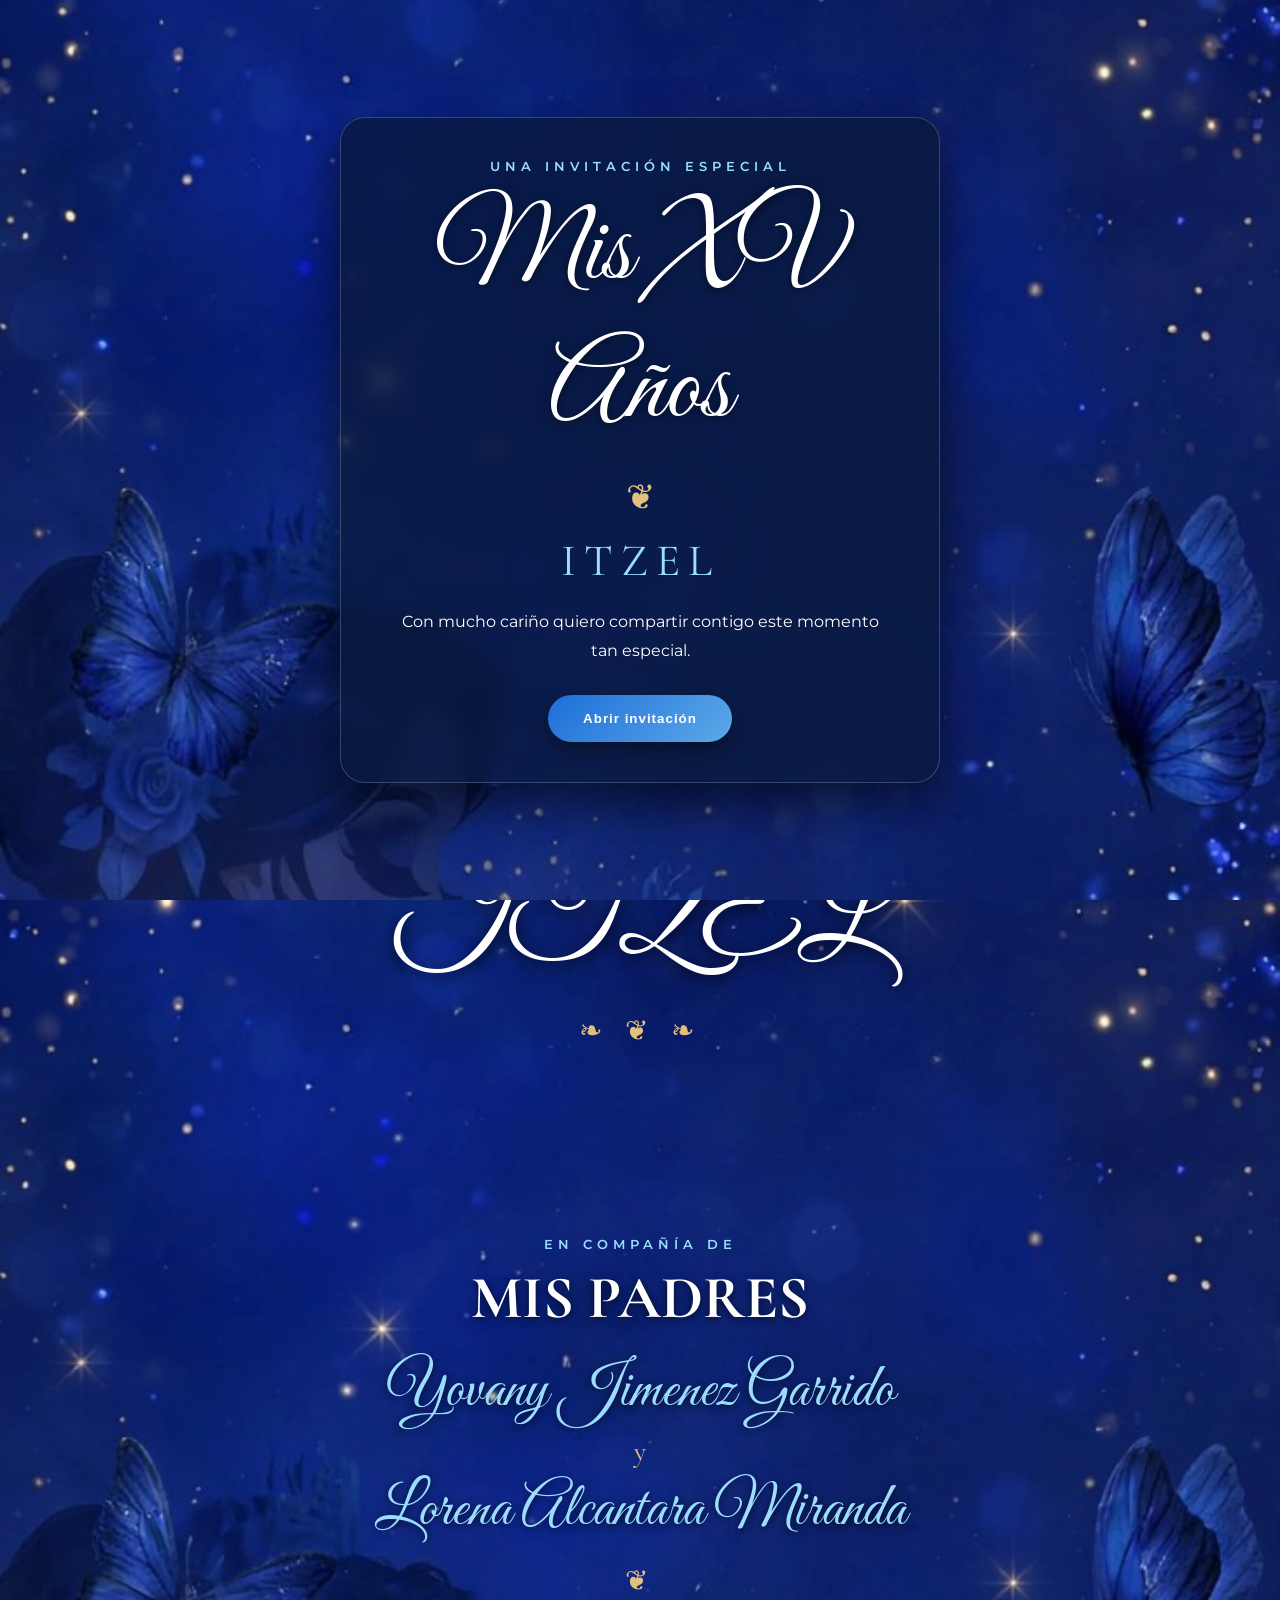
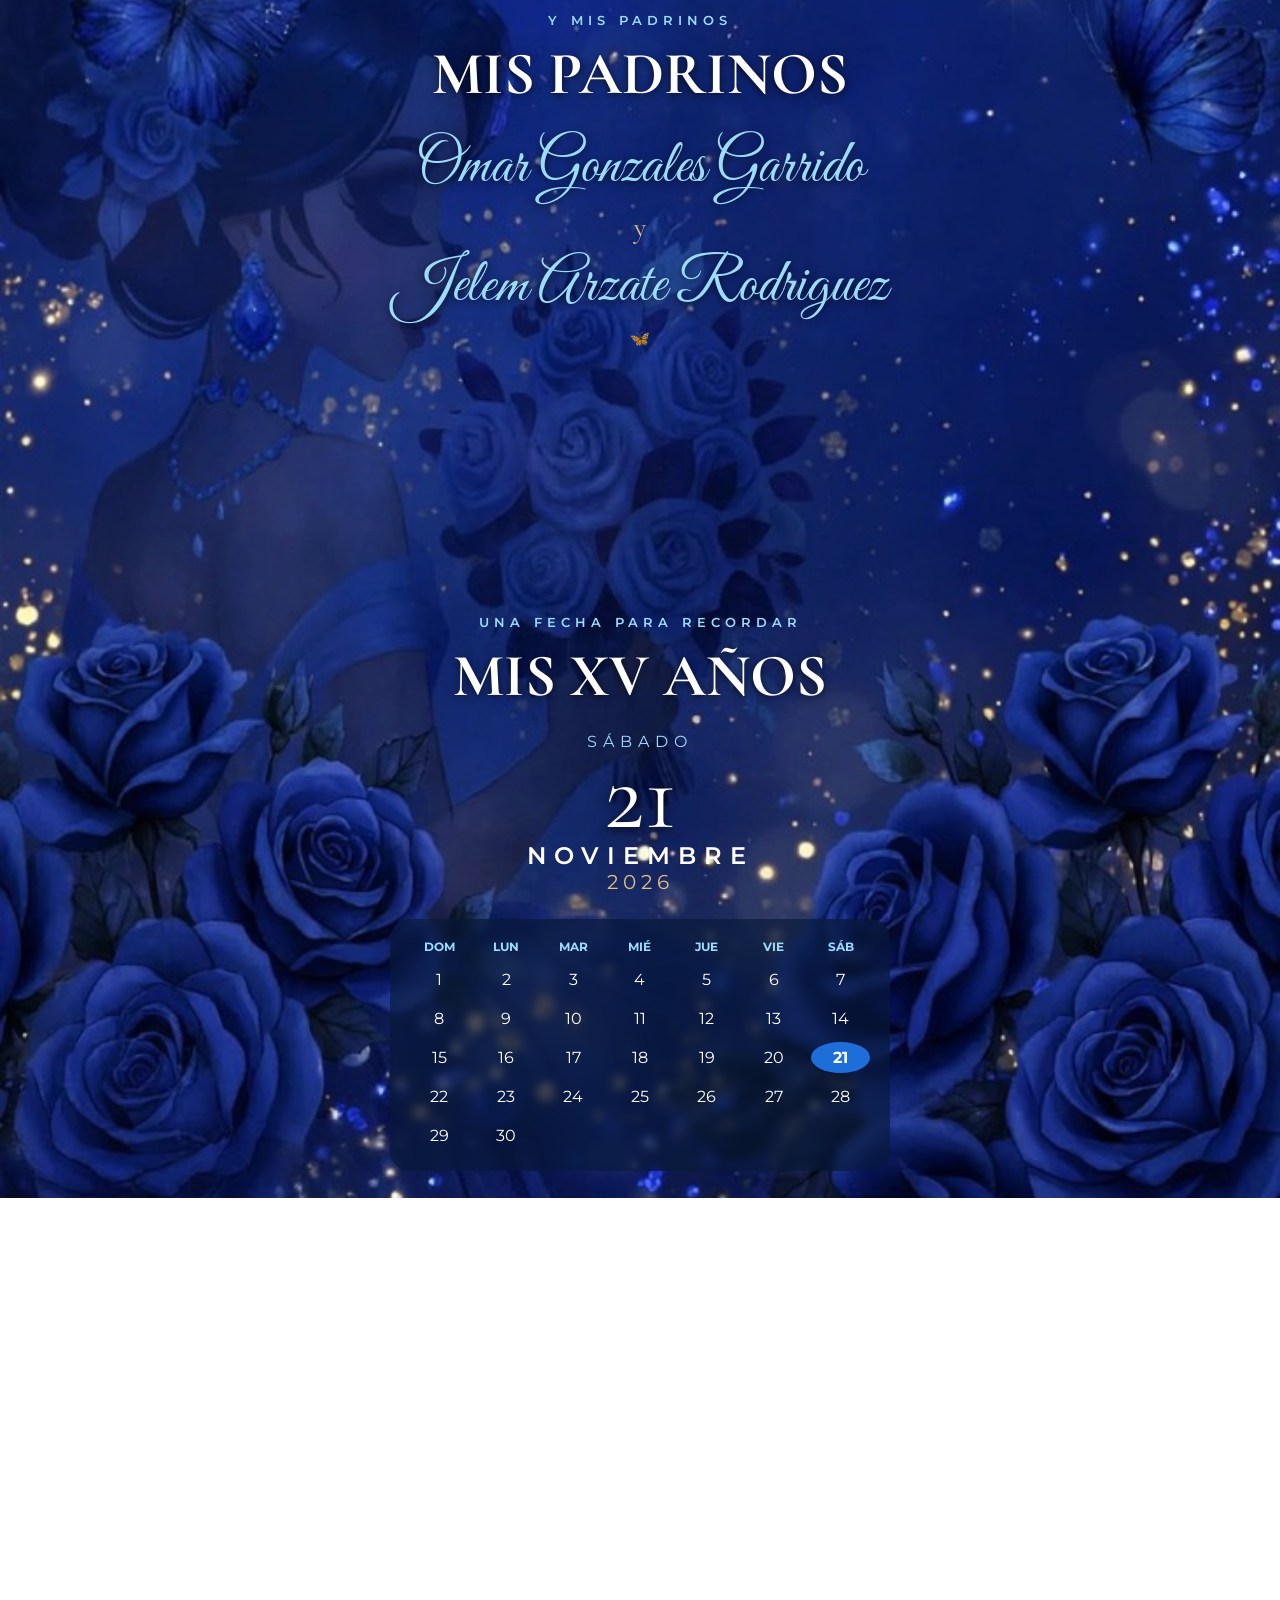
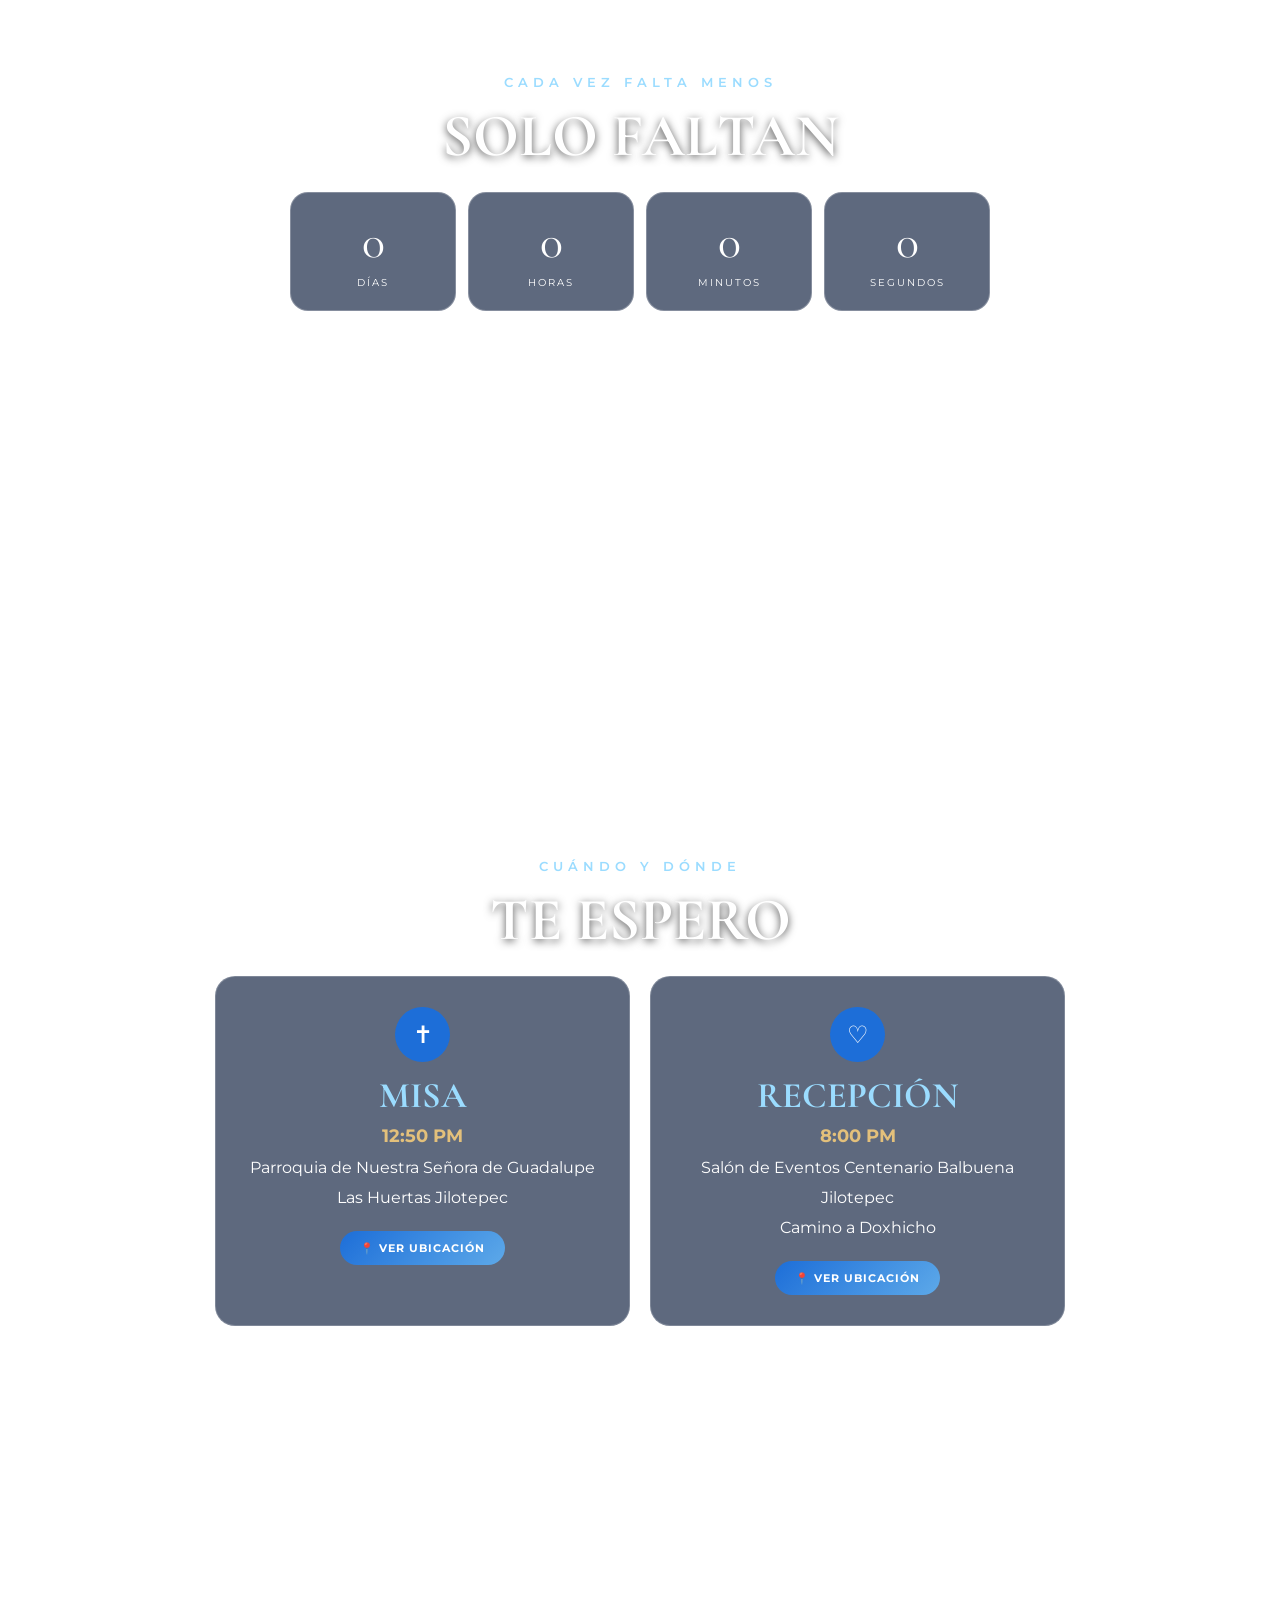
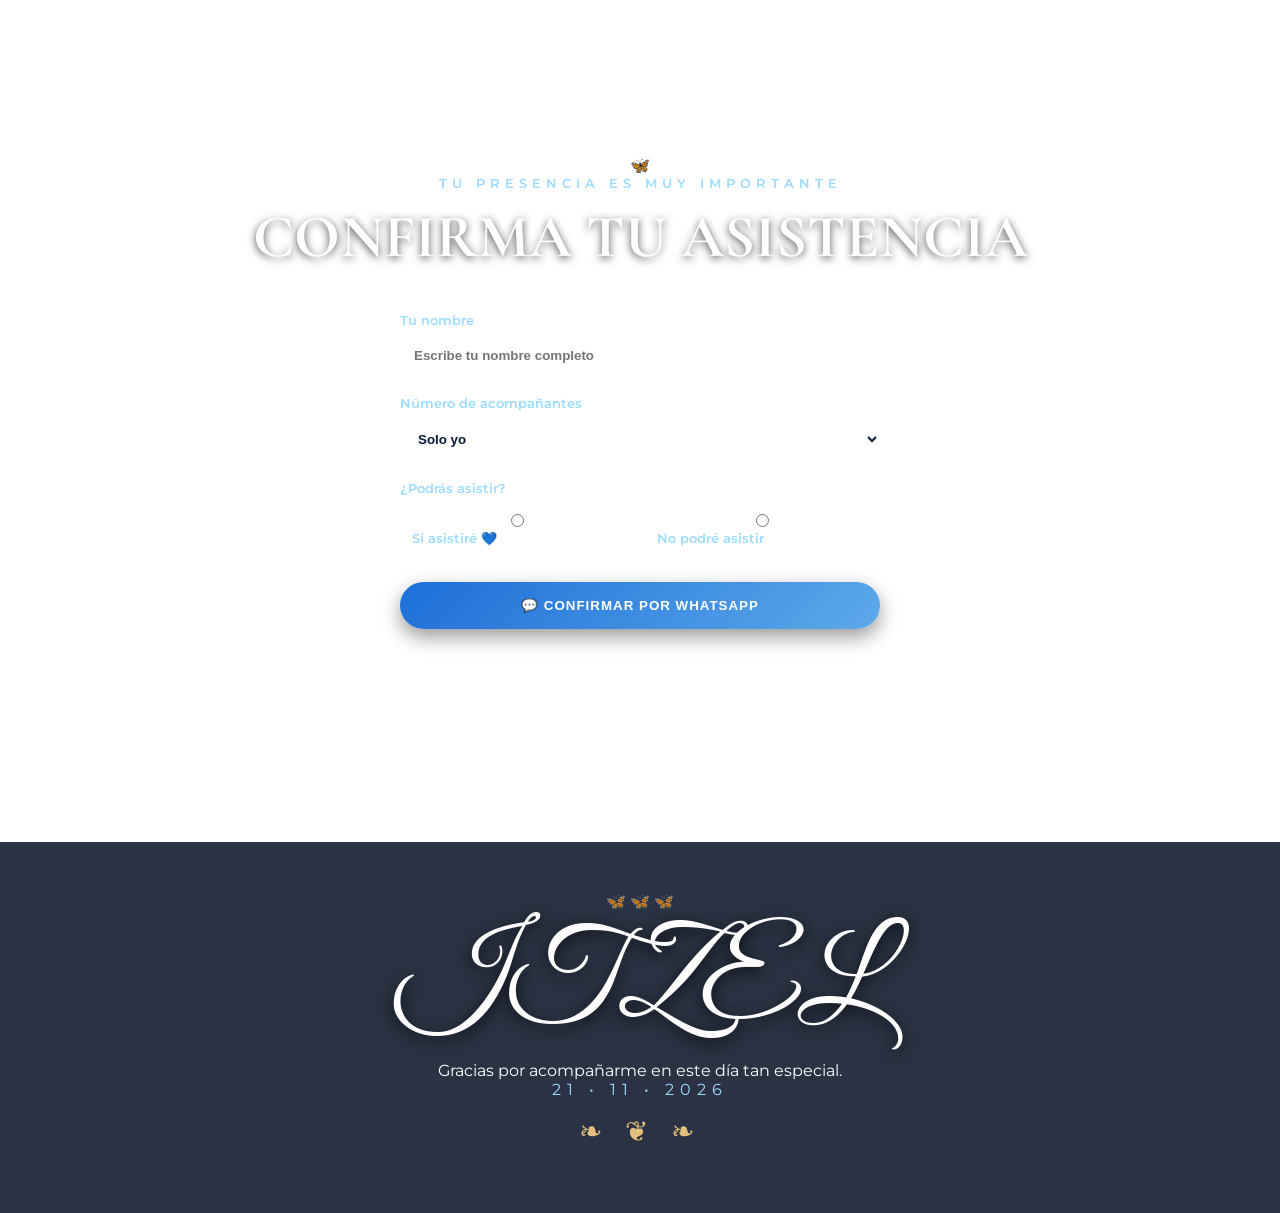
<file: index.html>
<!DOCTYPE html>
<html lang="es">

<head>
    <meta charset="UTF-8">
    <meta name="viewport" content="width=device-width, initial-scale=1.0">
    <title>Mis XV Años - Itzel</title>
    <link rel="stylesheet" href="CSS/style.css">

    <!-- Tipografías -->
    <link href="https://fonts.googleapis.com/css2?family=Cormorant+Garamond:wght@400;500;600;700&family=Great+Vibes&family=Montserrat:wght@400;500;600;700&display=swap" rel="stylesheet">
</head>

<body>

    <!-- MARIPOSAS -->
    <div class="butterfly butterfly-1">🦋</div>
    <div class="butterfly butterfly-2">🦋</div>
    <div class="butterfly butterfly-3">🦋</div>
    <div class="butterfly butterfly-4">🦋</div>
    <div class="butterfly butterfly-5">🦋</div>
    <div class="butterfly butterfly-6">🦋</div>

    <!-- PANTALLA DE BIENVENIDA -->
    <section id="welcomeScreen" class="welcome-screen">
        <div class="welcome-content">
            <p class="small-title">UNA INVITACIÓN ESPECIAL</p>
            <h1>Mis XV Años</h1>
            <div class="ornament">❦</div>
            <p class="welcome-name">ITZEL</p>
            <p class="welcome-text">
                Con mucho cariño quiero compartir contigo este momento tan especial.
            </p>
            <button id="openInvitation" class="main-button" type="button">
                Abrir invitación
            </button>
        </div>
    </section>

    <!-- REPRODUCTOR YOUTUBE OCULTO -->
    <div id="youtubePlayer" class="youtube-hidden"></div>

    <!-- BOTÓN DE MÚSICA -->
    <button id="musicButton" class="music-button" aria-label="Controlar música" type="button">
        ♫
    </button>

    <!-- SECCIÓN 1 - HERO CON SOBRE CENTRADO -->
    <section id="inicio" class="hero section">
        <div class="hero-content">

            <div class="top-ornament">❧ ❦ ❧</div>

            <p class="intro-text">
                Con la bendición de Dios, y el amor de mis padres, me siento emocionada de llegar a este momento de mi vida, dejando atrás mi infancia y comenzando un nuevo viaje.
            </p>

            <p class="invite-text">
                Acompáñame a celebrar <br> Mis XV Años
            </p>

            <img src="Imagenes/sobre.jpg" alt="Sobre de Invitación" class="envelope-img">

            <h1 class="hero-name">ITZEL</h1>

            <div class="bottom-ornament">❧ ❦ ❧</div>

        </div>
    </section>

    <!-- SECCIÓN 2 - PADRES Y PADRINOS -->
    <section class="parents section">
        <div class="section-container">
            <p class="section-small-title">EN COMPAÑÍA DE</p>
            <h2>MIS PADRES</h2>
            <div class="names">
                <p>Yovany Jimenez Garrido</p>
                <span>y</span>
                <p>Lorena Alcantara Miranda</p>
            </div>

            <div class="divider">❦</div>

            <p class="section-small-title">Y MIS PADRINOS</p>
            <h2>MIS PADRINOS</h2>
            <div class="names">
                <p>Omar Gonzales Garrido</p>
                <span>y</span>
                <p>Jelem Arzate Rodriguez</p>
            </div>

            <div class="butterfly-decoration">🦋</div>
        </div>
    </section>

    <!-- SECCIÓN 3 - FECHA -->
    <section class="date-section section">
        <div class="section-container">
            <p class="section-small-title">UNA FECHA PARA RECORDAR</p>
            <h2 class="date-title">MIS XV AÑOS</h2>

            <div class="date-card">
                <span class="day-name">SÁBADO</span>
                <span class="day-number">21</span>
                <span class="month">NOVIEMBRE</span>
                <span class="year">2026</span>
            </div>

            <!-- CALENDARIO -->
            <div class="calendar">
                <div class="calendar-header">
                    <span>DOM</span><span>LUN</span><span>MAR</span><span>MIÉ</span><span>JUE</span><span>VIE</span><span>SÁB</span>
                </div>
                <div class="calendar-days">
                    <span>1</span><span>2</span><span>3</span><span>4</span><span>5</span><span>6</span><span>7</span>
                    <span>8</span><span>9</span><span>10</span><span>11</span><span>12</span><span>13</span><span>14</span>
                    <span>15</span><span>16</span><span>17</span><span>18</span><span>19</span><span>20</span>
                    <span class="selected-day">21</span>
                    <span>22</span><span>23</span><span>24</span><span>25</span><span>26</span><span>27</span><span>28</span>
                    <span>29</span><span>30</span>
                </div>
            </div>
        </div>
    </section>

    <!-- SECCIÓN 4 - CUENTA REGRESIVA -->
    <section class="countdown-section section">
        <div class="section-container">
            <p class="section-small-title">CADA VEZ FALTA MENOS</p>
            <h2>SOLO FALTAN</h2>

            <div class="countdown">
                <div class="count-box">
                    <span id="days">00</span>
                    <small>DÍAS</small>
                </div>
                <div class="count-box">
                    <span id="hours">00</span>
                    <small>HORAS</small>
                </div>
                <div class="count-box">
                    <span id="minutes">00</span>
                    <small>MINUTOS</small>
                </div>
                <div class="count-box">
                    <span id="seconds">00</span>
                    <small>SEGUNDOS</small>
                </div>
            </div>
        </div>
    </section>

    <!-- SECCIÓN 5 - UBICACIONES -->
    <section class="location-section section">
        <div class="section-container">
            <p class="section-small-title">CUÁNDO Y DÓNDE</p>
            <h2>TE ESPERO</h2>

            <div class="locations">
                <article class="location-card">
                    <div class="location-icon">✝</div>
                    <h3>MISA</h3>
                    <p class="time">12:50 PM</p>
                    <p>Parroquia de Nuestra Señora de Guadalupe</p>
                    <p>Las Huertas Jilotepec</p>
                    <a class="map-button" href="https://www.google.com/maps/search/?api=1&query=Parroquia+de+Nuestra+Se%C3%B1ora+de+Guadalupe+Las+Huertas+Jilotepec+Estado+de+M%C3%A9xico" target="_blank" rel="noopener noreferrer">📍 VER UBICACIÓN</a>
                </article>

                <article class="location-card">
                    <div class="location-icon">♡</div>
                    <h3>RECEPCIÓN</h3>
                    <p class="time">8:00 PM</p>
                    <p>Salón de Eventos Centenario Balbuena</p>
                    <p>Jilotepec</p>
                    <p>Camino a Doxhicho</p>
                    <a class="map-button" href="https://www.google.com/maps/search/?api=1&query=Sal%C3%B3n+de+Eventos+Centenario+Balbuena+Jilotepec+Camino+a+Doxhicho" target="_blank" rel="noopener noreferrer">📍 VER UBICACIÓN</a>
                </article>
            </div>
        </div>
    </section>

    <!-- SECCIÓN 6 - CONFIRMACIÓN -->
    <section class="confirmation-section section">
        <div class="section-container">
            <div class="butterfly-large">🦋</div>
            <p class="section-small-title">TU PRESENCIA ES MUY IMPORTANTE</p>
            <h2>CONFIRMA TU ASISTENCIA</h2>
            <p class="confirmation-description">Será un honor contar contigo en este día tan especial.</p>

            <form id="confirmationForm">
                <div class="form-group">
                    <label for="guestName">Tu nombre</label>
                    <input type="text" id="guestName" placeholder="Escribe tu nombre completo" required>
                </div>

                <div class="form-group">
                    <label for="guests">Número de acompañantes</label>
                    <select id="guests" required>
                        <option value="0">Solo yo</option>
                        <option value="1">1 acompañante</option>
                        <option value="2">2 acompañantes</option>
                        <option value="3">3 acompañantes</option>
                        <option value="4">4 acompañantes</option>
                        <option value="5">5 acompañantes</option>
                    </select>
                </div>

                <div class="form-group">
                    <label>¿Podrás asistir?</label>
                    <div class="attendance-options">
                        <label class="radio-option">
                            <input type="radio" name="attendance" value="si">
                            <span>Sí asistiré 💙</span>
                        </label>
                        <label class="radio-option">
                            <input type="radio" name="attendance" value="no">
                            <span>No podré asistir</span>
                        </label>
                    </div>
                </div>

                <button type="submit" class="whatsapp-button">💬 CONFIRMAR POR WHATSAPP</button>
            </form>
        </div>
    </section>

    <!-- FOOTER -->
    <footer class="footer">
        <div class="footer-butterflies">🦋 🦋 🦋</div>
        <h2>ITZEL</h2>
        <p>Gracias por acompañarme en este día tan especial.</p>
        <p class="footer-date">21 • 11 • 2026</p>
        <div class="footer-ornament">❧ ❦ ❧</div>
    </footer>

    <script src="JS/script.js"></script>
</body>

</html>
</file>
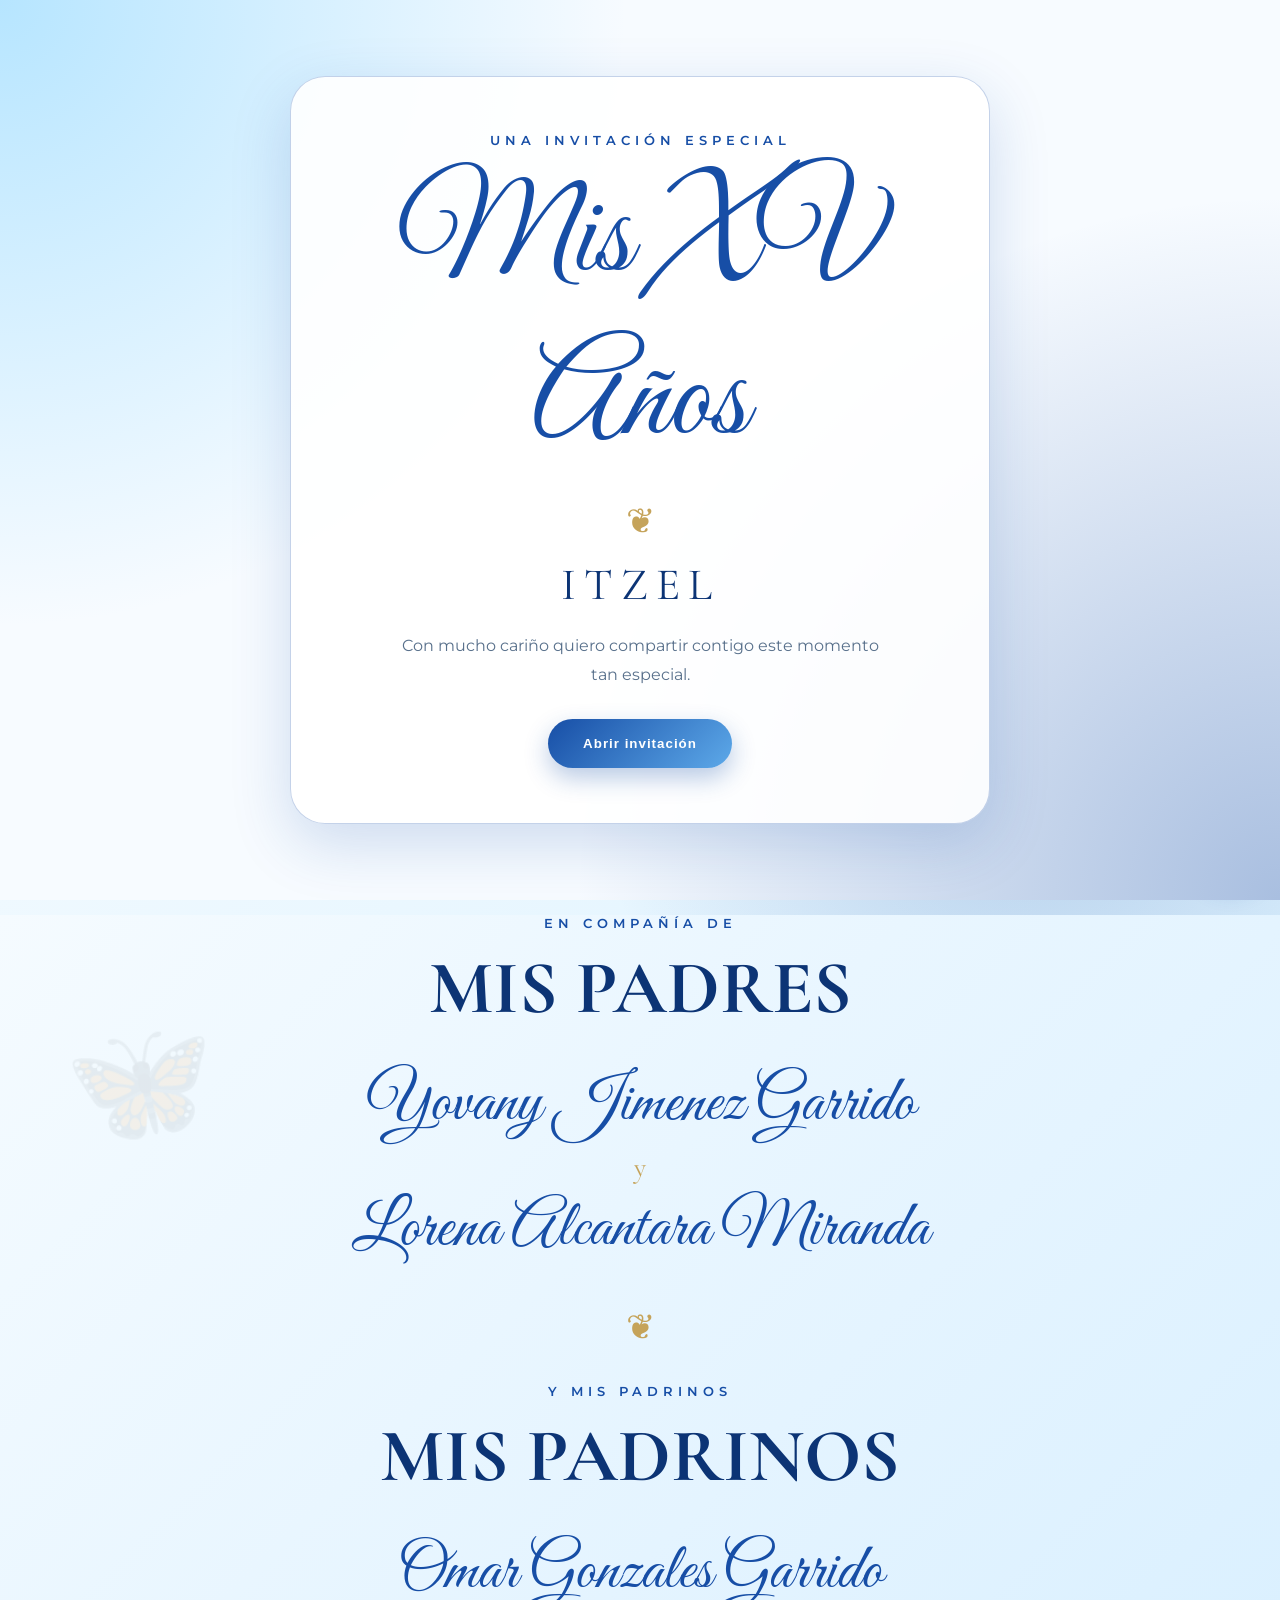
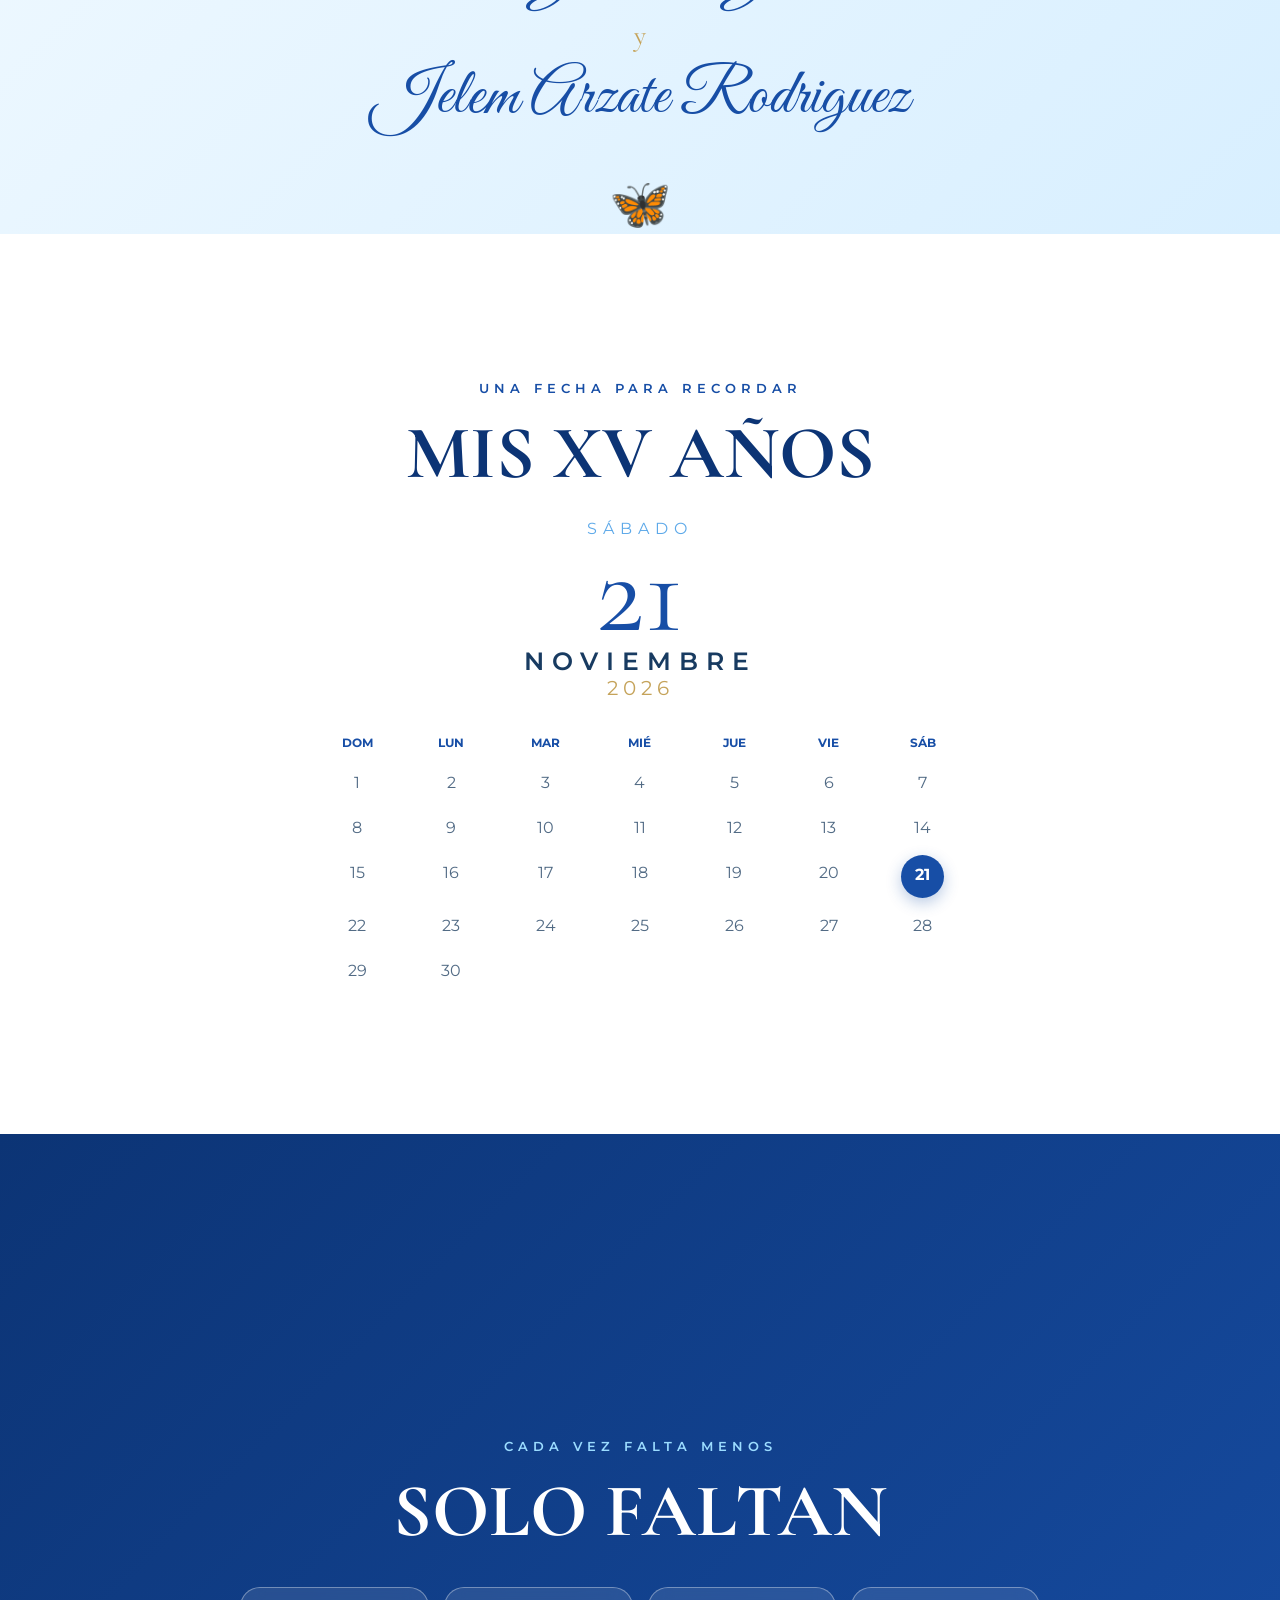
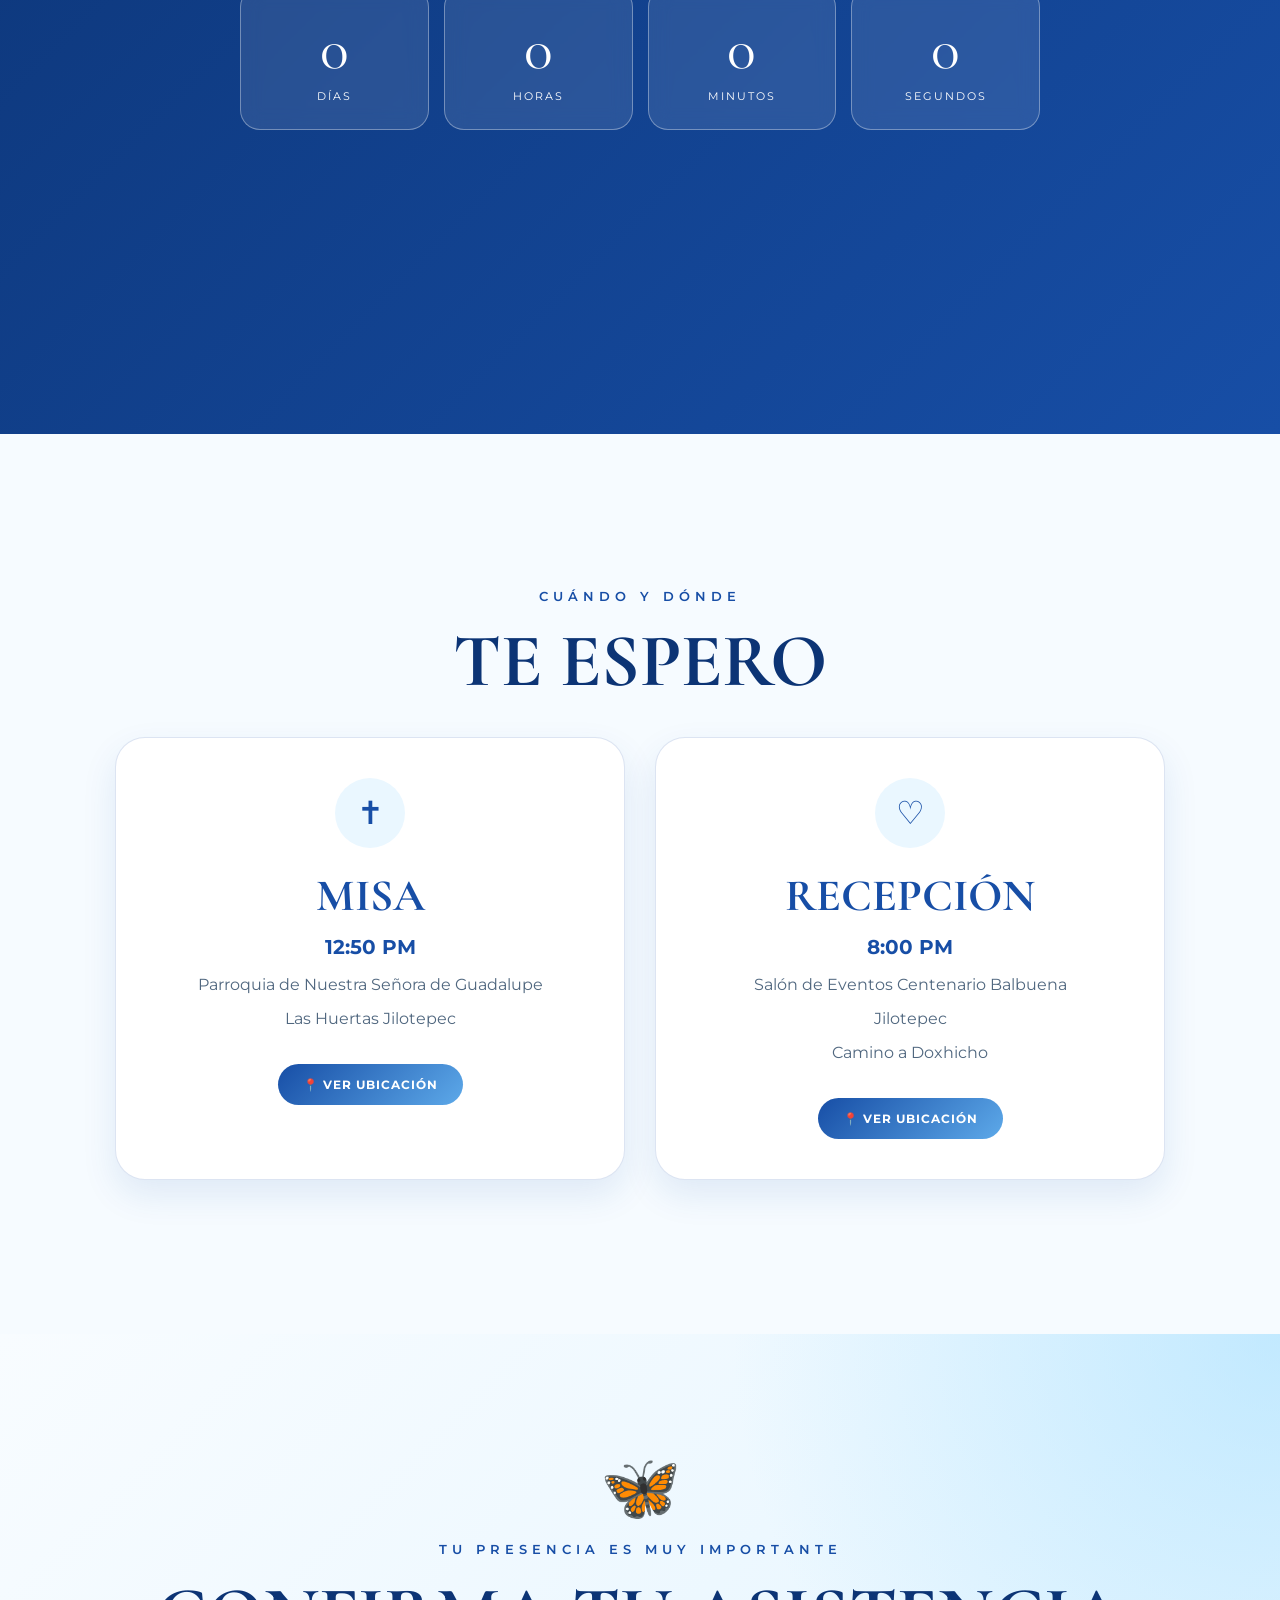
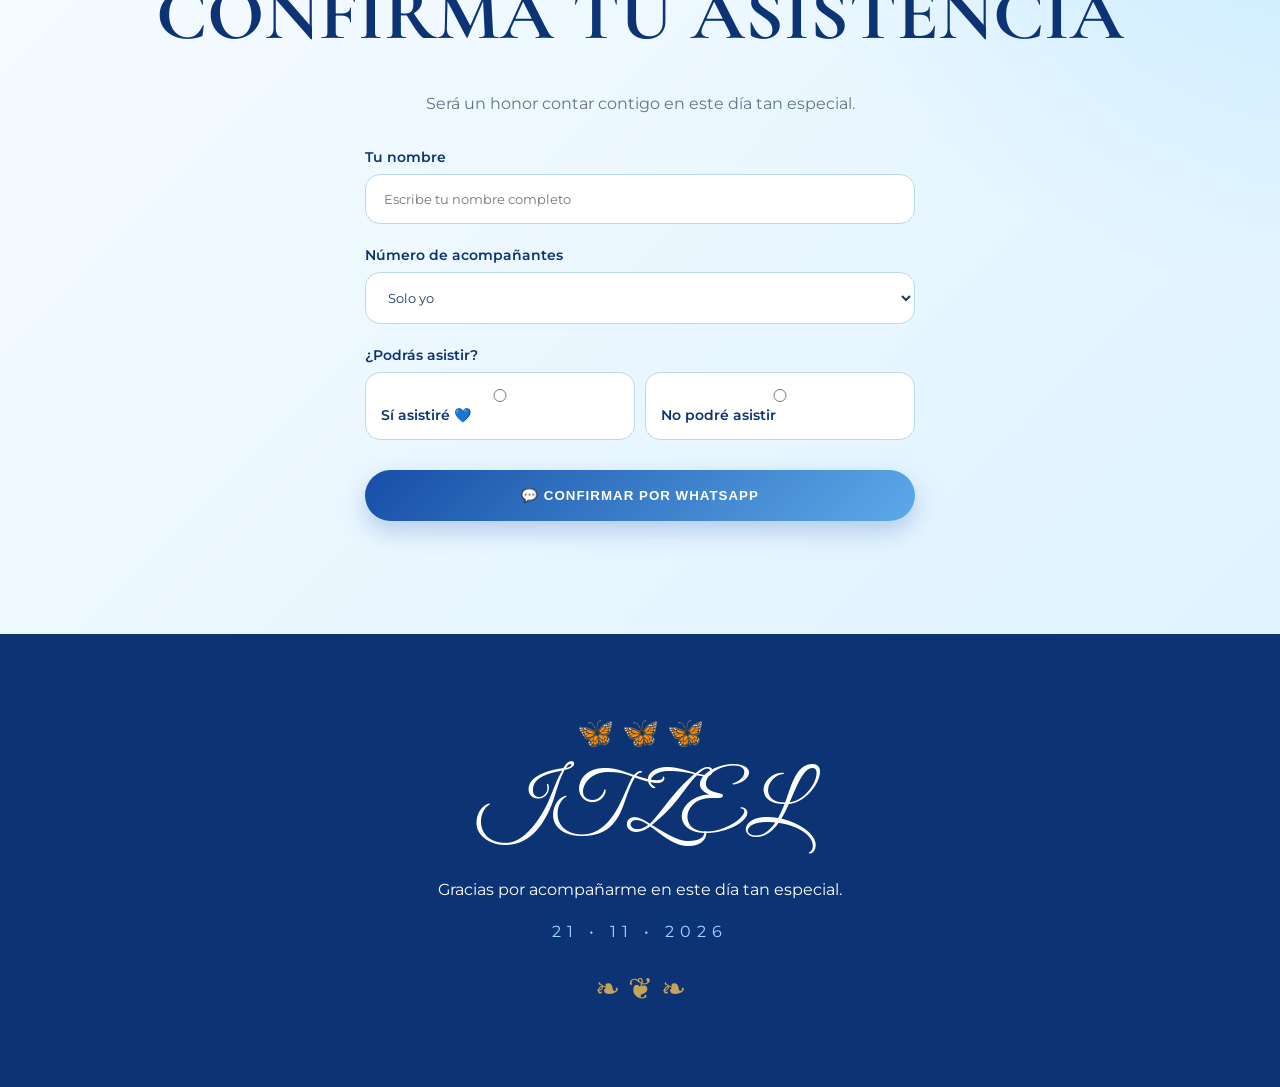
<file: Invitaciones/index.html>
<!DOCTYPE html>
<html lang="es">

<head>
    <meta charset="UTF-8">

    <meta
        name="viewport"
        content="width=device-width, initial-scale=1.0"
    >

    <title>Mis XV Años - Itzel</title>

    <link rel="stylesheet" href="CSS/style.css">

    <!-- Tipografías -->
    <link
        href="https://fonts.googleapis.com/css2?family=Cormorant+Garamond:wght@400;500;600;700&family=Great+Vibes&family=Montserrat:wght@400;500;600;700&display=swap"
        rel="stylesheet"
    >
</head>

<body>

    <!-- =====================================================
         MARIPOSAS
    ====================================================== -->

    <div class="butterfly butterfly-1">🦋</div>
    <div class="butterfly butterfly-2">🦋</div>
    <div class="butterfly butterfly-3">🦋</div>
    <div class="butterfly butterfly-4">🦋</div>
    <div class="butterfly butterfly-5">🦋</div>
    <div class="butterfly butterfly-6">🦋</div>


    <!-- =====================================================
         PANTALLA DE BIENVENIDA
    ====================================================== -->

    <section
        id="welcomeScreen"
        class="welcome-screen"
    >

        <div class="welcome-content">

            <p class="small-title">
                UNA INVITACIÓN ESPECIAL
            </p>

            <h1>
                Mis XV Años
            </h1>

            <div class="ornament">
                ❦
            </div>

            <p class="welcome-name">
                ITZEL
            </p>

            <p class="welcome-text">
                Con mucho cariño quiero compartir
                contigo este momento tan especial.
            </p>

            <button
                id="openInvitation"
                class="main-button"
                type="button"
            >
                Abrir invitación
            </button>

        </div>

    </section>


    <!-- =====================================================
         REPRODUCTOR YOUTUBE OCULTO
    ====================================================== -->

    <div
        id="youtubePlayer"
        class="youtube-hidden"
    ></div>


    <!-- =====================================================
         BOTÓN DE MÚSICA
    ====================================================== -->

    <button
        id="musicButton"
        class="music-button"
        aria-label="Controlar música"
        type="button"
    >
        ♫
    </button>


    <!-- =====================================================
         SECCIÓN 1 - HERO
    ====================================================== -->

    <section
        id="inicio"
        class="hero section"
    >

        <div class="hero-overlay"></div>

        <div class="hero-content">

            <div class="top-ornament">
                ❧ ❦ ❧
            </div>

            <p class="intro-text">
                Con la bendición de Dios,
                y el amor de mis padres,
                me siento emocionada de llegar
                a este momento de mi vida,
                dejando atrás mi infancia
                y comenzando un nuevo viaje.
            </p>

            <p class="invite-text">
                Acompáñame a celebrar
                <br>
                Mis XV Años
            </p>

            <div class="quote-mark">
                ”
            </div>

            <h1 class="hero-name">
                ITZEL
            </h1>

            <div class="bottom-ornament">
                ❧ ❦ ❧
            </div>

        </div>

    </section>


    <!-- =====================================================
         SECCIÓN 2 - PADRES Y PADRINOS
    ====================================================== -->

    <section class="parents section">

        <div class="section-container">

            <p class="section-small-title">
                EN COMPAÑÍA DE
            </p>

            <h2>
                MIS PADRES
            </h2>

            <div class="names">

                <p>
                    Yovany Jimenez Garrido
                </p>

                <span>
                    y
                </span>

                <p>
                    Lorena Alcantara Miranda
                </p>

            </div>

            <div class="divider">
                ❦
            </div>

            <p class="section-small-title">
                Y MIS PADRINOS
            </p>

            <h2>
                MIS PADRINOS
            </h2>

            <div class="names">

                <p>
                    Omar Gonzales Garrido
                </p>

                <span>
                    y
                </span>

                <p>
                    Jelem Arzate Rodriguez
                </p>

            </div>

            <div class="butterfly-decoration">
                🦋
            </div>

        </div>

    </section>


    <!-- =====================================================
         SECCIÓN 3 - FECHA
    ====================================================== -->

    <section class="date-section section">

        <div class="section-container">

            <p class="section-small-title">
                UNA FECHA PARA RECORDAR
            </p>

            <h2 class="date-title">
                MIS XV AÑOS
            </h2>

            <div class="date-card">

                <span class="day-name">
                    SÁBADO
                </span>

                <span class="day-number">
                    21
                </span>

                <span class="month">
                    NOVIEMBRE
                </span>

                <span class="year">
                    2026
                </span>

            </div>


            <!-- CALENDARIO -->

            <div class="calendar">

                <div class="calendar-header">
                    <span>DOM</span>
                    <span>LUN</span>
                    <span>MAR</span>
                    <span>MIÉ</span>
                    <span>JUE</span>
                    <span>VIE</span>
                    <span>SÁB</span>
                </div>

                <div class="calendar-days">

                    <span>1</span>
                    <span>2</span>
                    <span>3</span>
                    <span>4</span>
                    <span>5</span>
                    <span>6</span>
                    <span>7</span>

                    <span>8</span>
                    <span>9</span>
                    <span>10</span>
                    <span>11</span>
                    <span>12</span>
                    <span>13</span>
                    <span>14</span>

                    <span>15</span>
                    <span>16</span>
                    <span>17</span>
                    <span>18</span>
                    <span>19</span>
                    <span>20</span>

                    <span class="selected-day">
                        21
                    </span>

                    <span>22</span>
                    <span>23</span>
                    <span>24</span>
                    <span>25</span>
                    <span>26</span>
                    <span>27</span>
                    <span>28</span>

                    <span>29</span>
                    <span>30</span>

                </div>

            </div>

        </div>

    </section>


    <!-- =====================================================
         SECCIÓN 4 - CUENTA REGRESIVA
    ====================================================== -->

    <section class="countdown-section section">

        <div class="section-container">

            <p class="section-small-title">
                CADA VEZ FALTA MENOS
            </p>

            <h2>
                SOLO FALTAN
            </h2>

            <div class="countdown">

                <div class="count-box">

                    <span id="days">
                        00
                    </span>

                    <small>
                        DÍAS
                    </small>

                </div>


                <div class="count-box">

                    <span id="hours">
                        00
                    </span>

                    <small>
                        HORAS
                    </small>

                </div>


                <div class="count-box">

                    <span id="minutes">
                        00
                    </span>

                    <small>
                        MINUTOS
                    </small>

                </div>


                <div class="count-box">

                    <span id="seconds">
                        00
                    </span>

                    <small>
                        SEGUNDOS
                    </small>

                </div>

            </div>

        </div>

    </section>


    <!-- =====================================================
         SECCIÓN 5 - UBICACIONES
    ====================================================== -->

    <section class="location-section section">

        <div class="section-container">

            <p class="section-small-title">
                CUÁNDO Y DÓNDE
            </p>

            <h2>
                TE ESPERO
            </h2>

            <div class="locations">


                <!-- MISA -->

                <article class="location-card">

                    <div class="location-icon">
                        ✝
                    </div>

                    <h3>
                        MISA
                    </h3>

                    <p class="time">
                        12:50 PM
                    </p>

                    <p>
                        Parroquia de Nuestra Señora
                        de Guadalupe
                    </p>

                    <p>
                        Las Huertas Jilotepec
                    </p>

                    <a
                        class="map-button"
                        href="https://www.google.com/maps/search/?api=1&query=Parroquia+de+Nuestra+Se%C3%B1ora+de+Guadalupe+Las+Huertas+Jilotepec+Estado+de+M%C3%A9xico"
                        target="_blank"
                        rel="noopener noreferrer"
                    >
                        📍 VER UBICACIÓN
                    </a>

                </article>


                <!-- RECEPCIÓN -->

                <article class="location-card">

                    <div class="location-icon">
                        ♡
                    </div>

                    <h3>
                        RECEPCIÓN
                    </h3>

                    <p class="time">
                        8:00 PM
                    </p>

                    <p>
                        Salón de Eventos
                        Centenario Balbuena
                    </p>

                    <p>
                        Jilotepec
                    </p>

                    <p>
                        Camino a Doxhicho
                    </p>

                    <a
                        class="map-button"
                        href="https://www.google.com/maps/search/?api=1&query=Sal%C3%B3n+de+Eventos+Centenario+Balbuena+Jilotepec+Camino+a+Doxhicho"
                        target="_blank"
                        rel="noopener noreferrer"
                    >
                        📍 VER UBICACIÓN
                    </a>

                </article>

            </div>

        </div>

    </section>


    <!-- =====================================================
         SECCIÓN 6 - CONFIRMACIÓN
    ====================================================== -->

    <section class="confirmation-section section">

        <div class="section-container">

            <div class="butterfly-large">
                🦋
            </div>

            <p class="section-small-title">
                TU PRESENCIA ES MUY IMPORTANTE
            </p>

            <h2>
                CONFIRMA TU ASISTENCIA
            </h2>

            <p class="confirmation-description">
                Será un honor contar contigo
                en este día tan especial.
            </p>


            <form id="confirmationForm">

                <div class="form-group">

                    <label for="guestName">
                        Tu nombre
                    </label>

                    <input
                        type="text"
                        id="guestName"
                        placeholder="Escribe tu nombre completo"
                        required
                    >

                </div>


                <div class="form-group">

                    <label for="guests">
                        Número de acompañantes
                    </label>

                    <select
                        id="guests"
                        required
                    >

                        <option value="0">
                            Solo yo
                        </option>

                        <option value="1">
                            1 acompañante
                        </option>

                        <option value="2">
                            2 acompañantes
                        </option>

                        <option value="3">
                            3 acompañantes
                        </option>

                        <option value="4">
                            4 acompañantes
                        </option>

                        <option value="5">
                            5 acompañantes
                        </option>

                    </select>

                </div>


                <div class="form-group">

                    <label>
                        ¿Podrás asistir?
                    </label>

                    <div class="attendance-options">

                        <label class="radio-option">

                            <input
                                type="radio"
                                name="attendance"
                                value="si"
                            >

                            <span>
                                Sí asistiré 💙
                            </span>

                        </label>


                        <label class="radio-option">

                            <input
                                type="radio"
                                name="attendance"
                                value="no"
                            >

                            <span>
                                No podré asistir
                            </span>

                        </label>

                    </div>

                </div>


                <button
                    type="submit"
                    class="whatsapp-button"
                >
                    💬 CONFIRMAR POR WHATSAPP
                </button>

            </form>

        </div>

    </section>


    <!-- =====================================================
         FOOTER
    ====================================================== -->

    <footer class="footer">

        <div class="footer-butterflies">
            🦋 🦋 🦋
        </div>

        <h2>
            ITZEL
        </h2>

        <p>
            Gracias por acompañarme
            en este día tan especial.
        </p>

        <p class="footer-date">
            21 • 11 • 2026
        </p>

        <div class="footer-ornament">
            ❧ ❦ ❧
        </div>

    </footer>


    <!-- JAVASCRIPT -->

    <script src="JS/script.js"></script>

</body>

</html>
</file>
<file: CSS/style.css>
/* =========================================================
   CONFIGURACIÓN GENERAL CON FONDO TOTAL
========================================================= */

* {
    margin: 0;
    padding: 0;
    box-sizing: border-box;
}

html {
    scroll-behavior: smooth;
}

body {
    background: url('../Imagenes/fondo.jpg') no-repeat center top fixed !important;
    background-size: cover !important;
    color: #ffffff;
    font-family: "Montserrat", sans-serif;
    overflow-x: hidden;
}

section {
    position: relative;
    overflow: hidden;
}

.section {
    min-height: 100vh;
    display: flex;
    align-items: center;
    justify-content: center;
    padding: 80px 20px;
}

/* Eliminamos los bloques sólidos para ver el fondo directamente */
.section-container,
.hero-content {
    width: min(100% - 20px, 850px);
    margin: auto;
    text-align: center;
    position: relative;
    z-index: 2;
    background: transparent;
    border: none;
    box-shadow: none;
}

/* =========================================================
   VARIABLES
========================================================= */

:root {
    --azul-cielo: #9bdcff;
    --dorado: #e3c07b;
    --blanco: #ffffff;
}

/* =========================================================
   IMAGEN DEL SOBRE CENTRADA
========================================================= */

.envelope-container {
    display: flex;
    justify-content: center;
    align-items: center;
    margin: 30px auto;
    width: 100%;
}

.envelope-img {
    max-width: 380px;
    width: 85%;
    height: auto;
    border-radius: 12px;
    box-shadow: 0 10px 30px rgba(0, 0, 0, 0.7);
}

/* =========================================================
   MARIPOSAS FLOTANTES
========================================================= */

.butterfly {
    position: fixed;
    z-index: 50;
    font-size: 28px;
    pointer-events: none;
    filter: drop-shadow(0 2px 4px rgba(0,0,0,0.5));
    animation: butterflyFloat 7s ease-in-out infinite;
}

.butterfly-1 { top: 12%; left: 5%; }
.butterfly-2 { top: 30%; right: 5%; animation-delay: 1s; }
.butterfly-3 { top: 55%; left: 3%; animation-delay: 2s; }
.butterfly-4 { top: 70%; right: 4%; animation-delay: 3s; }
.butterfly-5 { top: 82%; left: 8%; animation-delay: 4s; }
.butterfly-6 { top: 18%; right: 12%; animation-delay: 5s; }

@keyframes butterflyFloat {
    0%, 100% { transform: translateY(0) rotate(-8deg); }
    50% { transform: translateY(-25px) rotate(8deg); }
}

/* =========================================================
   PANTALLA DE BIENVENIDA
========================================================= */

.welcome-screen {
    position: fixed;
    inset: 0;
    z-index: 1000;
    display: flex;
    align-items: center;
    justify-content: center;
    padding: 20px;
    background: url('../Imagenes/fondo.jpg') no-repeat center center;
    background-size: cover;
    transition: opacity 0.8s ease, visibility 0.8s ease;
}

.welcome-screen.hidden {
    opacity: 0 !important;
    visibility: hidden !important;
    pointer-events: none !important;
}

.welcome-content {
    max-width: 600px;
    text-align: center;
    padding: 40px 20px;
    border-radius: 25px;
    background: rgba(8, 25, 58, 0.75);
    backdrop-filter: blur(10px);
    border: 1px solid rgba(255, 255, 255, 0.2);
    box-shadow: 0 20px 50px rgba(0, 0, 0, 0.6);
}

.small-title {
    letter-spacing: 5px;
    font-size: 13px;
    color: var(--azul-cielo);
    font-weight: 600;
}

.welcome-content h1 {
    font-family: "Great Vibes", cursive;
    font-size: clamp(60px, 10vw, 110px);
    font-weight: 400;
    color: var(--blanco);
    margin: 10px 0;
    text-shadow: 0 2px 10px rgba(0,0,0,0.5);
}

.ornament { color: var(--dorado); font-size: 35px; margin: 15px 0; }
.welcome-name { font-family: "Cormorant Garamond", serif; font-size: 45px; letter-spacing: 8px; color: var(--azul-cielo); }
.welcome-text { max-width: 480px; margin: 20px auto 30px; line-height: 1.8; color: #ffffff; }

.main-button {
    border: none;
    padding: 16px 35px;
    border-radius: 50px;
    background: linear-gradient(135deg, #1d6ed8, #5da9e9);
    color: white;
    font-weight: 600;
    letter-spacing: 1px;
    cursor: pointer;
    box-shadow: 0 8px 20px rgba(0,0,0,0.4);
    transition: 0.3s;
}

.main-button:hover { transform: translateY(-3px); }

/* =========================================================
   BOTÓN DE MÚSICA
========================================================= */

.music-button {
    position: fixed;
    right: 20px;
    bottom: 20px;
    z-index: 90;
    width: 55px;
    height: 55px;
    border-radius: 50%;
    border: 2px solid white;
    background: linear-gradient(135deg, #1d6ed8, #5da9e9);
    color: white;
    font-size: 22px;
    cursor: pointer;
    box-shadow: 0 8px 20px rgba(0, 0, 0, 0.5);
}

.youtube-hidden { position: fixed; width: 1px; height: 1px; overflow: hidden; left: -100px; top: -100px; }

/* =========================================================
   TEXTOS Y SÍMBOLOS
========================================================= */

.top-ornament, .bottom-ornament, .divider, .footer-ornament {
    color: var(--dorado);
    font-size: 28px;
    letter-spacing: 8px;
    margin: 15px 0;
}

.intro-text {
    max-width: 760px;
    margin: auto;
    font-size: clamp(20px, 3.5vw, 32px);
    line-height: 1.4;
    font-weight: 500;
    color: #ffffff;
    text-shadow: 0 2px 8px rgba(0,0,0,0.7);
}

.invite-text {
    margin-top: 25px;
    font-family: "Cormorant Garamond", serif;
    font-size: clamp(26px, 4.5vw, 48px);
    font-weight: 600;
    color: var(--azul-cielo);
    text-shadow: 0 2px 8px rgba(0,0,0,0.7);
}

.hero-name, .footer h2 {
    font-family: "Great Vibes", cursive;
    font-size: clamp(70px, 12vw, 120px);
    font-weight: 400;
    color: var(--blanco);
    text-shadow: 0 4px 15px rgba(0,0,0,0.8);
}

.section-small-title {
    font-size: 13px;
    letter-spacing: 5px;
    color: var(--azul-cielo);
    font-weight: 600;
    margin-bottom: 10px;
}

.section-container h2 {
    font-family: "Cormorant Garamond", serif;
    font-size: clamp(38px, 6vw, 60px);
    color: var(--blanco);
    margin-bottom: 20px;
    text-shadow: 0 2px 8px rgba(0,0,0,0.7);
}

.names p {
    font-family: "Great Vibes", cursive;
    font-size: clamp(38px, 6.5vw, 60px);
    color: var(--azul-cielo);
    margin: 5px 0;
    text-shadow: 0 2px 8px rgba(0,0,0,0.7);
}

.names span { font-family: "Cormorant Garamond", serif; font-size: 28px; color: var(--dorado); }

/* =========================================================
   FECHA Y CALENDARIO
========================================================= */

.date-card { display: flex; flex-direction: column; align-items: center; margin: 15px auto 25px; }
.day-name { letter-spacing: 6px; font-size: 16px; color: var(--azul-cielo); }
.day-number { font-family: "Cormorant Garamond", serif; font-size: 100px; line-height: 0.9; color: var(--blanco); text-shadow: 0 3px 10px rgba(0,0,0,0.8); }
.month { font-size: 24px; letter-spacing: 8px; font-weight: 600; }
.year { font-size: 20px; letter-spacing: 5px; color: var(--dorado); }

.calendar { max-width: 500px; margin: auto; background: rgba(8, 25, 58, 0.65); padding: 20px; border-radius: 20px; backdrop-filter: blur(5px); }
.calendar-header, .calendar-days { display: grid; grid-template-columns: repeat(7, 1fr); gap: 8px; }
.calendar-header { font-size: 12px; color: var(--azul-cielo); font-weight: 700; margin-bottom: 10px; }
.calendar-days span { padding: 6px; color: #ffffff; }

.calendar-days .selected-day {
    background: #1d6ed8;
    color: white;
    font-weight: 700;
    border-radius: 50%;
}

/* =========================================================
   CONTADOR
========================================================= */

.countdown {
    display: grid;
    grid-template-columns: repeat(4, 1fr);
    gap: 12px;
    max-width: 700px;
    margin: auto;
}

.count-box {
    padding: 20px 5px;
    border: 1px solid rgba(255, 255, 255, 0.25);
    border-radius: 18px;
    background: rgba(8, 25, 58, 0.65);
    backdrop-filter: blur(5px);
}

.count-box span { display: block; font-family: "Cormorant Garamond", serif; font-size: 48px; }
.count-box small { font-size: 10px; letter-spacing: 2px; }

/* =========================================================
   UBICACIONES Y FORMULARIO
========================================================= */

.locations { display: grid; grid-template-columns: repeat(2, 1fr); gap: 20px; }

.location-card {
    background: rgba(8, 25, 58, 0.65);
    padding: 30px 18px;
    border-radius: 20px;
    border: 1px solid rgba(255, 255, 255, 0.2);
    backdrop-filter: blur(5px);
}

.location-icon {
    width: 55px; height: 55px;
    display: flex; align-items: center; justify-content: center;
    margin: 0 auto 12px;
    border-radius: 50%;
    background: #1d6ed8;
    color: white;
    font-size: 24px;
}

.location-card h3 { font-family: "Cormorant Garamond", serif; font-size: 36px; color: var(--azul-cielo); }
.location-card p { line-height: 1.5; margin: 6px auto; color: #ffffff; }
.location-card .time { color: var(--dorado); font-weight: 700; font-size: 18px; }

.map-button {
    display: inline-block;
    margin-top: 15px;
    padding: 10px 20px;
    border-radius: 50px;
    text-decoration: none;
    color: white;
    background: linear-gradient(135deg, #1d6ed8, #5da9e9);
    font-size: 11px;
    font-weight: 700;
    letter-spacing: 1px;
}

.confirmation-section form { width: min(100%, 480px); margin: auto; text-align: left; }
.form-group { margin-bottom: 18px; }
.form-group label { display: block; margin-bottom: 6px; font-size: 13px; font-weight: 600; color: var(--azul-cielo); }

.form-group input, .form-group select {
    width: 100%;
    padding: 14px;
    border-radius: 12px;
    border: none;
    background: rgba(255, 255, 255, 0.95);
    color: #08193a;
    font-weight: 600;
}

.attendance-options { display: grid; grid-template-columns: repeat(2, 1fr); gap: 10px; }

.radio-option {
    padding: 12px;
    background: rgba(255, 255, 255, 0.95);
    border-radius: 12px;
    cursor: pointer;
    color: #08193a;
    font-weight: 600;
}

.whatsapp-button {
    width: 100%;
    border: none;
    padding: 16px;
    border-radius: 50px;
    background: linear-gradient(135deg, #1d6ed8, #5da9e9);
    color: white;
    font-weight: 700;
    letter-spacing: 1px;
    cursor: pointer;
    box-shadow: 0 8px 20px rgba(0,0,0,0.4);
}

/* =========================================================
   FOOTER
========================================================= */

.footer { padding: 50px 20px; text-align: center; background: rgba(5, 15, 35, 0.85); }
.footer-date { color: var(--azul-cielo); letter-spacing: 6px; }

.section-container {
    opacity: 0;
    transform: translateY(30px);
    transition: opacity 0.8s ease, transform 0.8s ease;
}

.section-container.visible { opacity: 1; transform: translateY(0); }

/* RESPONSIVE */
@media (max-width: 700px) {
    .locations { grid-template-columns: 1fr; }
    .countdown { grid-template-columns: repeat(2, 1fr); }
    .attendance-options { grid-template-columns: 1fr; }
}
</file>
<file: Invitaciones/CSS/style.css>
/* =========================================================
   CONFIGURACIÓN GENERAL
========================================================= */

* {
    margin: 0;
    padding: 0;
    box-sizing: border-box;
}

html {
    scroll-behavior: smooth;
}

body {
    background: #f7fbff;
    color: #183b61;
    font-family: "Montserrat", sans-serif;
    overflow-x: hidden;
}

section {
    position: relative;
    overflow: hidden;
}

.section {
    min-height: 100vh;
    display: flex;
    align-items: center;
    justify-content: center;
}

.section-container {
    width: min(100% - 40px, 1050px);
    margin: auto;
    text-align: center;
    position: relative;
    z-index: 2;
}


/* =========================================================
   COLORES
========================================================= */

:root {
    --azul-rey: #174ea6;
    --azul-profundo: #0c3475;
    --azul-cielo: #5da9e9;
    --azul-celeste: #9bdcff;
    --azul-suave: #eaf7ff;
    --azul-muy-claro: #f6fbff;
    --dorado: #c5a35a;
    --blanco: #ffffff;
    --texto: #183b61;
}


/* =========================================================
   MARIPOSAS
========================================================= */

.butterfly {
    position: fixed;
    z-index: 50;
    font-size: 28px;
    color: var(--azul-rey);
    pointer-events: none;
    filter: drop-shadow(
        0 3px 5px rgba(23, 78, 166, 0.25)
    );
    animation: butterflyFloat 7s ease-in-out infinite;
}

.butterfly-1 {
    top: 12%;
    left: 5%;
}

.butterfly-2 {
    top: 30%;
    right: 5%;
    animation-delay: 1s;
}

.butterfly-3 {
    top: 55%;
    left: 3%;
    animation-delay: 2s;
}

.butterfly-4 {
    top: 70%;
    right: 4%;
    animation-delay: 3s;
}

.butterfly-5 {
    top: 82%;
    left: 8%;
    animation-delay: 4s;
}

.butterfly-6 {
    top: 18%;
    right: 12%;
    animation-delay: 5s;
}

@keyframes butterflyFloat {

    0%,
    100% {
        transform:
            translateY(0)
            rotate(-8deg);
    }

    50% {
        transform:
            translateY(-25px)
            rotate(8deg);
    }
}


/* =========================================================
   PANTALLA DE BIENVENIDA
========================================================= */

.welcome-screen {
    position: fixed;
    inset: 0;
    z-index: 100;
    display: flex;
    align-items: center;
    justify-content: center;
    padding: 25px;

    background:
        radial-gradient(
            circle at top left,
            rgba(155, 220, 255, 0.7),
            transparent 40%
        ),

        radial-gradient(
            circle at bottom right,
            rgba(23, 78, 166, 0.35),
            transparent 45%
        ),

        #f7fbff;

    transition:
        opacity 0.8s ease,
        visibility 0.8s ease;
}

.welcome-screen.hidden {
    opacity: 0;
    visibility: hidden;
    pointer-events: none;
}

.welcome-content {
    max-width: 700px;
    text-align: center;
    padding: 55px 30px;

    border:
        1px solid
        rgba(23, 78, 166, 0.25);

    border-radius: 35px;

    background:
        rgba(255, 255, 255, 0.9);

    box-shadow:
        0 20px 60px
        rgba(23, 78, 166, 0.18);
}

.small-title {
    letter-spacing: 5px;
    font-size: 13px;
    color: var(--azul-rey);
    font-weight: 600;
}

.welcome-content h1 {
    font-family: "Great Vibes", cursive;
    font-size: clamp(70px, 12vw, 130px);
    font-weight: 400;
    color: var(--azul-rey);
    margin: 10px 0;
}

.ornament {
    color: var(--dorado);
    font-size: 35px;
    margin: 15px 0;
}

.welcome-name {
    font-family:
        "Cormorant Garamond",
        serif;

    font-size: 45px;
    letter-spacing: 8px;
    color: var(--azul-profundo);
}

.welcome-text {
    max-width: 480px;
    margin: 20px auto 30px;
    line-height: 1.8;
    color: #58708b;
}

.main-button {
    border: none;
    padding: 17px 35px;
    border-radius: 50px;

    background:
        linear-gradient(
            135deg,
            var(--azul-rey),
            var(--azul-cielo)
        );

    color: white;
    font-weight: 600;
    letter-spacing: 1px;
    cursor: pointer;

    box-shadow:
        0 10px 25px
        rgba(23, 78, 166, 0.3);

    transition: 0.3s;
}

.main-button:hover {
    transform: translateY(-4px);
}


/* =========================================================
   BOTÓN DE MÚSICA
========================================================= */

.music-button {
    position: fixed;
    right: 20px;
    bottom: 20px;
    z-index: 90;

    width: 58px;
    height: 58px;

    border-radius: 50%;
    border: 2px solid white;

    background:
        linear-gradient(
            135deg,
            var(--azul-rey),
            var(--azul-cielo)
        );

    color: white;
    font-size: 25px;
    cursor: pointer;

    box-shadow:
        0 8px 25px
        rgba(23, 78, 166, 0.3);
}

.youtube-hidden {
    position: fixed;
    width: 1px;
    height: 1px;
    overflow: hidden;
    left: -100px;
    top: -100px;
}


/* =========================================================
   HERO
========================================================= */

.hero {
    min-height: 100vh;

    background:
        radial-gradient(
            circle at 20% 20%,
            rgba(155, 220, 255, 0.8),
            transparent 30%
        ),

        radial-gradient(
            circle at 80% 80%,
            rgba(23, 78, 166, 0.25),
            transparent 35%
        ),

        linear-gradient(
            135deg,
            #fafdff,
            #dff3ff
        );
}

.hero::before {
    content: "";

    position: absolute;
    inset: 25px;

    border:
        1px solid
        rgba(23, 78, 166, 0.3);

    border-radius: 25px;
}

.hero-content {
    width: min(
        900px,
        calc(100% - 70px)
    );

    text-align: center;
    position: relative;
    z-index: 2;
}

.top-ornament,
.bottom-ornament {
    color: var(--dorado);
    font-size: 30px;
    letter-spacing: 10px;
    margin: 25px;
}

.intro-text {
    max-width: 760px;
    margin: auto;

    font-size:
        clamp(
            23px,
            4vw,
            40px
        );

    line-height: 1.35;
    font-weight: 600;
    color: #102f52;
}

.invite-text {
    margin-top: 35px;

    font-family:
        "Cormorant Garamond",
        serif;

    font-size:
        clamp(
            28px,
            5vw,
            55px
        );

    font-weight: 600;
    color: var(--azul-rey);
}

.quote-mark {
    font-family: Georgia, serif;
    font-size: 100px;
    line-height: 70px;
    color: var(--azul-cielo);
    margin-top: 15px;
}

.hero-name {
    font-family:
        "Great Vibes",
        cursive;

    font-size:
        clamp(
            70px,
            12vw,
            130px
        );

    font-weight: 400;
    color: var(--azul-rey);
}


/* =========================================================
   TÍTULOS
========================================================= */

.section-small-title {
    font-size: 13px;
    letter-spacing: 5px;
    color: var(--azul-rey);
    font-weight: 600;
    margin-bottom: 12px;
}

.section-container h2 {
    font-family:
        "Cormorant Garamond",
        serif;

    font-size:
        clamp(
            45px,
            7vw,
            75px
        );

    color: var(--azul-profundo);
    margin-bottom: 30px;
}


/* =========================================================
   PADRES
========================================================= */

.parents {
    background:
        linear-gradient(
            135deg,
            #f5fbff,
            #d8efff
        );
}

.parents::before {
    content: "🦋";

    position: absolute;
    font-size: 120px;
    opacity: 0.08;
    left: 5%;
    top: 10%;
}

.names p {
    font-family:
        "Great Vibes",
        cursive;

    font-size:
        clamp(
            40px,
            7vw,
            65px
        );

    color: var(--azul-rey);
    margin: 5px 0;
}

.names span {
    font-family:
        "Cormorant Garamond",
        serif;

    font-size: 28px;
    color: var(--dorado);
}

.divider {
    margin: 35px auto;
    color: var(--dorado);
    font-size: 35px;
}

.butterfly-decoration {
    margin-top: 35px;
    font-size: 50px;
}


/* =========================================================
   FECHA
========================================================= */

.date-section {
    background: white;
}

.date-title {
    margin-bottom: 15px !important;
}

.date-card {
    display: flex;
    flex-direction: column;
    align-items: center;
    margin: 20px auto 35px;
}

.day-name {
    letter-spacing: 6px;
    font-size: 16px;
    color: var(--azul-cielo);
}

.day-number {
    font-family:
        "Cormorant Garamond",
        serif;

    font-size: 120px;
    line-height: 0.9;
    color: var(--azul-rey);
}

.month {
    font-size: 25px;
    letter-spacing: 8px;
    font-weight: 600;
}

.year {
    font-size: 20px;
    letter-spacing: 5px;
    color: var(--dorado);
}


/* =========================================================
   CALENDARIO
========================================================= */

.calendar {
    max-width: 650px;
    margin: auto;
}

.calendar-header,
.calendar-days {
    display: grid;
    grid-template-columns:
        repeat(7, 1fr);
    gap: 10px;
}

.calendar-header {
    font-size: 12px;
    color: var(--azul-rey);
    font-weight: 700;
    margin-bottom: 15px;
}

.calendar-days span {
    padding: 8px;
    color: #526b85;
}

.calendar-days .selected-day {
    width: 43px;
    height: 43px;
    padding: 10px;
    margin: auto;

    border-radius: 50%;

    background: var(--azul-rey);
    color: white;
    font-weight: 700;

    box-shadow:
        0 5px 15px
        rgba(23, 78, 166, 0.3);
}


/* =========================================================
   CONTADOR
========================================================= */

.countdown-section {
    background:
        linear-gradient(
            135deg,
            var(--azul-profundo),
            var(--azul-rey)
        );

    color: white;
}

.countdown-section h2 {
    color: white;
}

.countdown-section .section-small-title {
    color: var(--azul-celeste);
}

.countdown {
    display: grid;
    grid-template-columns:
        repeat(4, 1fr);

    gap: 15px;
    max-width: 800px;
    margin: auto;
}

.count-box {
    padding: 25px 10px;

    border:
        1px solid
        rgba(255, 255, 255, 0.35);

    border-radius: 20px;

    background:
        rgba(255, 255, 255, 0.1);

    backdrop-filter: blur(10px);
}

.count-box span {
    display: block;

    font-family:
        "Cormorant Garamond",
        serif;

    font-size: 60px;
}

.count-box small {
    font-size: 11px;
    letter-spacing: 2px;
}


/* =========================================================
   UBICACIONES
========================================================= */

.location-section {
    background: var(--azul-muy-claro);
}

.locations {
    display: grid;
    grid-template-columns:
        repeat(2, 1fr);

    gap: 30px;
}

.location-card {
    background: white;
    padding: 40px 25px;
    border-radius: 30px;

    border:
        1px solid
        rgba(23, 78, 166, 0.15);

    box-shadow:
        0 15px 35px
        rgba(23, 78, 166, 0.1);
}

.location-icon {
    width: 70px;
    height: 70px;

    display: flex;
    align-items: center;
    justify-content: center;

    margin: 0 auto 20px;
    border-radius: 50%;

    background: var(--azul-suave);
    color: var(--azul-rey);
    font-size: 32px;
}

.location-card h3 {
    font-family:
        "Cormorant Garamond",
        serif;

    font-size: 45px;
    color: var(--azul-rey);
}

.location-card p {
    line-height: 1.7;
    margin: 7px auto;
    color: #50677f;
}

.location-card .time {
    color: var(--azul-rey);
    font-weight: 700;
    font-size: 20px;
}

.map-button {
    display: inline-block;
    margin-top: 25px;
    padding: 13px 25px;

    border-radius: 50px;
    text-decoration: none;

    color: white;

    background:
        linear-gradient(
            135deg,
            var(--azul-rey),
            var(--azul-cielo)
        );

    font-size: 12px;
    font-weight: 700;
    letter-spacing: 1px;

    transition: 0.3s;
}

.map-button:hover {
    transform: translateY(-3px);
}


/* =========================================================
   CONFIRMACIÓN
========================================================= */

.confirmation-section {
    background:
        radial-gradient(
            circle at top right,
            rgba(155, 220, 255, 0.5),
            transparent 35%
        ),

        linear-gradient(
            135deg,
            #f8fcff,
            #dff3ff
        );
}

.butterfly-large {
    font-size: 65px;
    margin-bottom: 15px;
}

.confirmation-description {
    color: #60758a;
    max-width: 500px;
    margin: 0 auto 30px;
    line-height: 1.7;
}

.confirmation-section form {
    width: min(
        100%,
        550px
    );

    margin: auto;
    text-align: left;
}

.form-group {
    margin-bottom: 22px;
}

.form-group label {
    display: block;
    margin-bottom: 8px;

    font-size: 14px;
    font-weight: 600;
    color: var(--azul-profundo);
}

.form-group input,
.form-group select {
    width: 100%;

    padding: 16px 18px;

    border-radius: 15px;

    border:
        1px solid
        #b9d8ee;

    background: white;
    outline: none;

    font-family:
        "Montserrat",
        sans-serif;

    color: var(--texto);
}

.form-group input:focus,
.form-group select:focus {
    border-color:
        var(--azul-rey);

    box-shadow:
        0 0 0 3px
        rgba(23, 78, 166, 0.1);
}

.attendance-options {
    display: grid;
    grid-template-columns:
        repeat(2, 1fr);

    gap: 10px;
}

.radio-option {
    padding: 15px;

    background: white;

    border:
        1px solid
        #b9d8ee;

    border-radius: 15px;

    cursor: pointer;
    transition: 0.2s;
}

.radio-option:hover {
    border-color: var(--azul-rey);
}

.radio-option input {
    margin-right: 8px;
}

.whatsapp-button {
    width: 100%;

    border: none;

    padding: 18px;

    border-radius: 50px;

    background:
        linear-gradient(
            135deg,
            #174ea6,
            #5da9e9
        );

    color: white;

    font-weight: 700;
    letter-spacing: 1px;

    cursor: pointer;

    box-shadow:
        0 10px 25px
        rgba(23, 78, 166, 0.25);

    transition: 0.3s;
}

.whatsapp-button:hover {
    transform:
        translateY(-3px);
}


/* =========================================================
   FOOTER
========================================================= */

.footer {
    padding: 80px 20px;
    text-align: center;

    background:
        var(--azul-profundo);

    color: white;
}

.footer-butterflies {
    font-size: 30px;
    margin-bottom: 10px;
}

.footer h2 {
    font-family:
        "Great Vibes",
        cursive;

    font-size: 80px;
    font-weight: 400;
}

.footer p {
    margin: 15px auto;
    max-width: 450px;
    line-height: 1.7;
}

.footer-date {
    color: var(--azul-celeste);
    letter-spacing: 6px;
}

.footer-ornament {
    color: var(--dorado);
    font-size: 30px;
    margin-top: 25px;
}


/* =========================================================
   ANIMACIONES SCROLL
========================================================= */

.section-container {
    opacity: 0;
    transform: translateY(35px);
    transition:
        opacity 0.8s ease,
        transform 0.8s ease;
}

.section-container.visible {
    opacity: 1;
    transform: translateY(0);
}


/* =========================================================
   RESPONSIVE
========================================================= */

@media (max-width: 700px) {

    .section {
        min-height: auto;
        padding: 90px 0;
    }

    .hero {
        min-height: 100vh;
    }

    .hero::before {
        inset: 15px;
    }

    .locations {
        grid-template-columns: 1fr;
    }

    .countdown {
        grid-template-columns:
            repeat(2, 1fr);
    }

    .count-box span {
        font-size: 48px;
    }

    .attendance-options {
        grid-template-columns: 1fr;
    }

    .calendar-days,
    .calendar-header {
        gap: 3px;
    }

    .calendar-days span {
        padding: 7px 2px;
        font-size: 13px;
    }

    .calendar-days .selected-day {
        width: 35px;
        height: 35px;
        padding: 8px;
    }

    .butterfly {
        font-size: 22px;
    }

    .welcome-content {
        padding: 45px 20px;
    }

    .welcome-content h1 {
        font-size: 75px;
    }

    .welcome-name {
        font-size: 38px;
    }
}


@media (max-width: 430px) {

    .section-container {
        width: min(100% - 30px, 1050px);
    }

    .intro-text {
        font-size: 22px;
    }

    .invite-text {
        font-size: 32px;
    }

    .hero-name {
        font-size: 80px;
    }

    .day-number {
        font-size: 90px;
    }

    .month {
        font-size: 20px;
        letter-spacing: 5px;
    }

    .count-box {
        padding: 20px 5px;
    }

    .count-box span {
        font-size: 40px;
    }

    .count-box small {
        font-size: 9px;
    }

    .location-card {
        padding: 30px 18px;
    }

    .footer h2 {
        font-size: 65px;
    }

    .music-button {
        width: 52px;
        height: 52px;
        right: 15px;
        bottom: 15px;
    }
}
</file>
